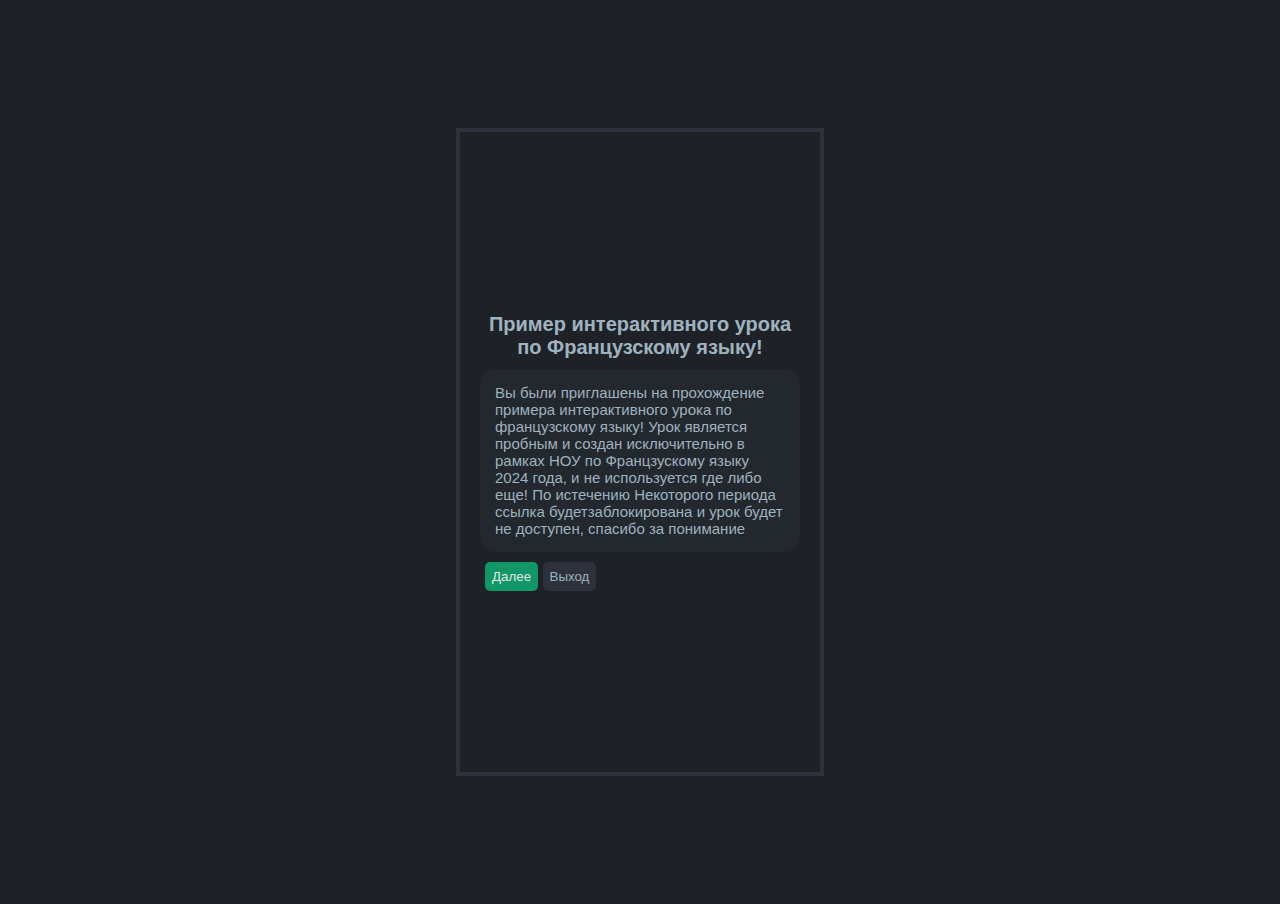
<file: index.html>
<!DOCTYPE html>
<html lang="en">
<head>
    <meta charset="UTF-8">
    <meta name="viewport" content="width=device-width, initial-scale=1.0">
    <title>French Lesson</title>
    <link rel="stylesheet" href="style.css">
</head>
<body>
    <div id="root">
        <div id="content">
            <h1 class="title" style="margin: auto auto;">Пример интерактивного урока по Французскому языку!</h1>
            <p class="lesson-p">
                Вы были приглашены на прохождение примера интерактивного урока по французскому языку! Урок является пробным и создан исключительно в рамках НОУ по Францзускому языку 2024 года, и не используется где либо еще! По истечению Некоторого периода ссылка будетзаблокирована и урок будет не доступен, спасибо за понимание
            </p>
            <div style="padding: 10px;">
                <button class="green-button"><a href="pages/intro.html">Далее</a></button>
                <button class="gray-button" onclick="alert('нет')">Выход</button>
            </div>
        </div>
    </div>
</body>
</html>
</file>
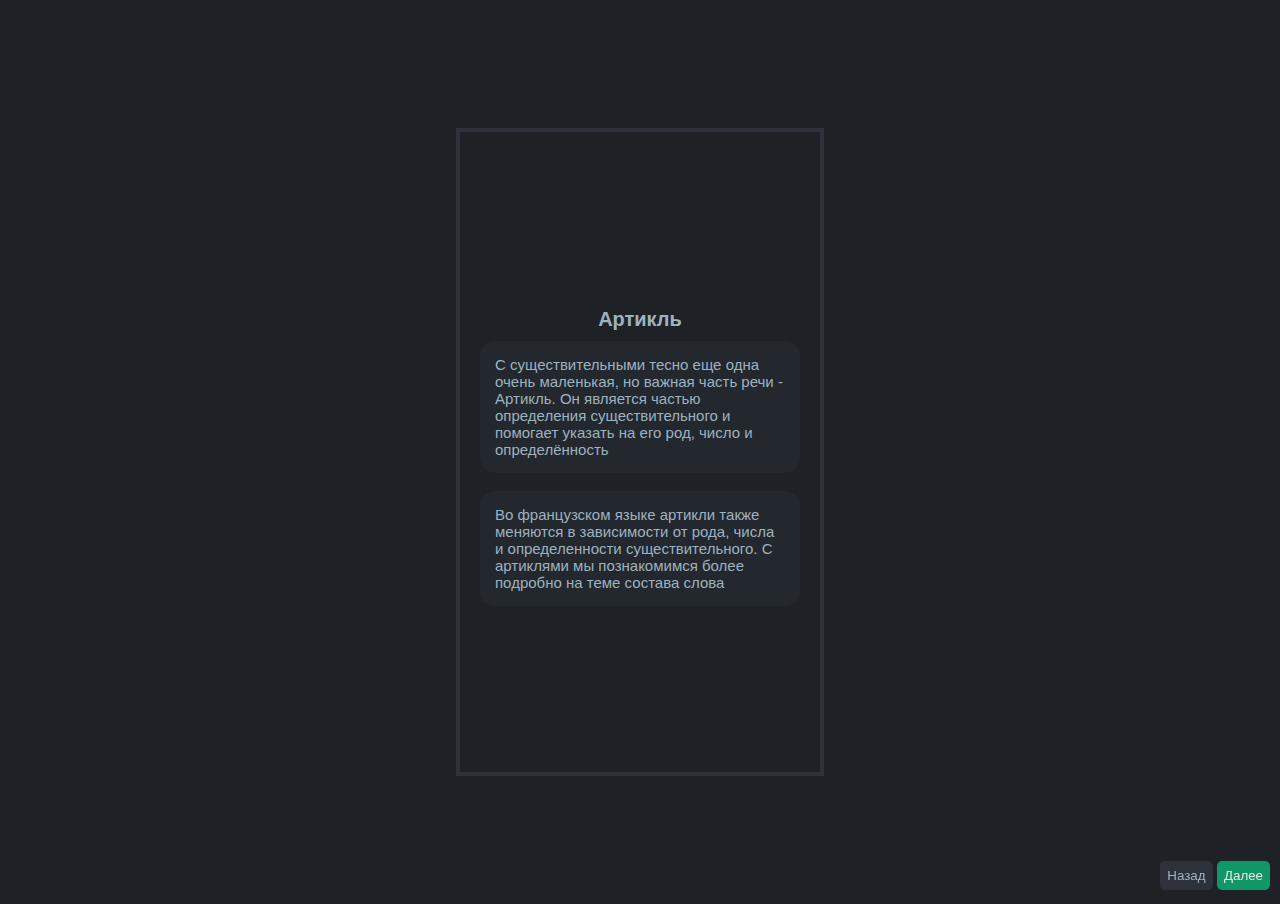
<file: pages/article.html>
<!DOCTYPE html>
<html lang="en">
<head>
    <meta charset="UTF-8">
    <meta name="viewport" content="width=device-width, initial-scale=1.0">
    <title>French Lesson</title>
    <link rel="stylesheet" href="../style.css">
</head>
<body>
    <div id="root">
        <div id="content">
            <h1 class="title" style="margin: auto auto;">Артикль</h1>
            <p class="lesson-p">
                С существительными тесно еще одна очень маленькая, но важная часть речи - Артикль.  Он является частью определения существительного и помогает указать на его род, число и определённость
            </p>
            <br>
            <p class="lesson-p">
                Во французском языке артикли также меняются в зависимости от рода, числа и определенности существительного. С артиклями мы познакомимся более подробно на теме состава слова
            </p>
            <div style="padding: 10px;" class="bottom">
                <button class="gray-button"><a href="./noun.html">Назад</a></button>
                <button class="green-button"><a href="./verb.html">Далее</a></button>
            </div>
        </div>
    </div>
</body>
</html>
</file>
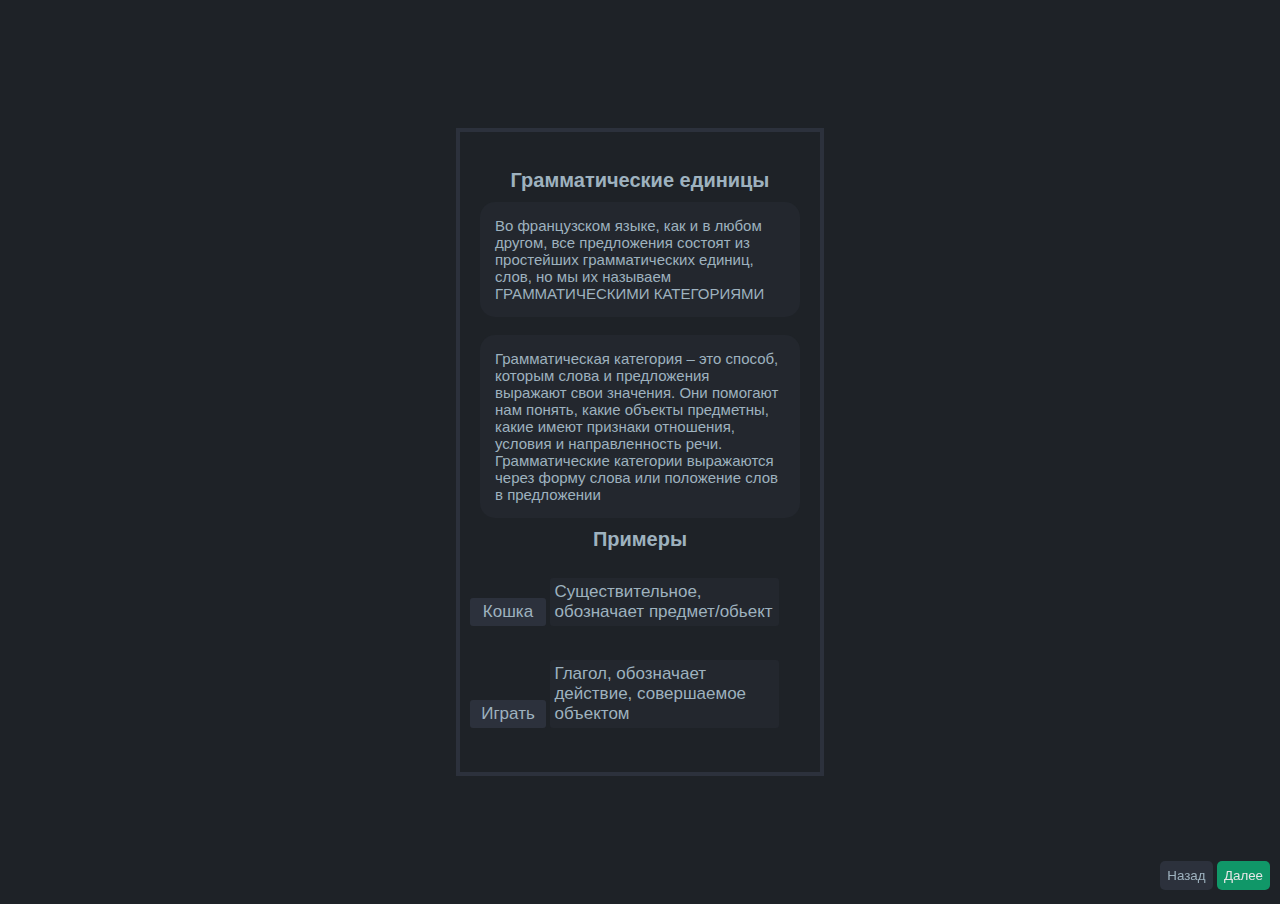
<file: pages/gramm_units.html>
<!DOCTYPE html>
<html lang="en">
<head>
    <meta charset="UTF-8">
    <meta name="viewport" content="width=device-width, initial-scale=1.0">
    <title>French Lesson</title>
    <link rel="stylesheet" href="../style.css">
</head>
<body>
    <div id="root">
        <div id="content">
            <h1 class="title" style="margin: auto auto;">Грамматические единицы</h1>
            <p class="lesson-p">
                Во французском языке, как и в любом другом, все предложения состоят из простейших грамматических единиц, слов, но мы их называем ГРАММАТИЧЕСКИМИ КАТЕГОРИЯМИ
            </p>
            <br>
            <p class="lesson-p">
                Грамматическая категория – это способ, которым слова и предложения выражают свои значения. Они помогают нам понять, какие объекты предметны, какие имеют признаки отношения, условия и направленность речи. Грамматические категории выражаются через форму слова или положение слов в предложении
            </p>
            <h1 class="title" style="margin: auto auto;">Примеры</h1>
            <div style=" padding: 0 10px; flex-direction: column;">
                <div>
                    <p class="new-word">Кошка</p> <p class="explanation">Существительное, обозначает предмет/обьект</p>
                </div>
                <div>
                    <p class="new-word">Играть</p> <p class="explanation">Глагол, обозначает действие, совершаемое объектом</p>
                </div>
            </div>
            <div style="padding: 10px;" class="bottom">
                <button class="gray-button"><a href="./intro.html">Назад</a></button>
                <button class="green-button"><a href="./noun.html">Далее</a></a></button>
            </div>
        </div>
    </div>
</body>
</html>
</file>
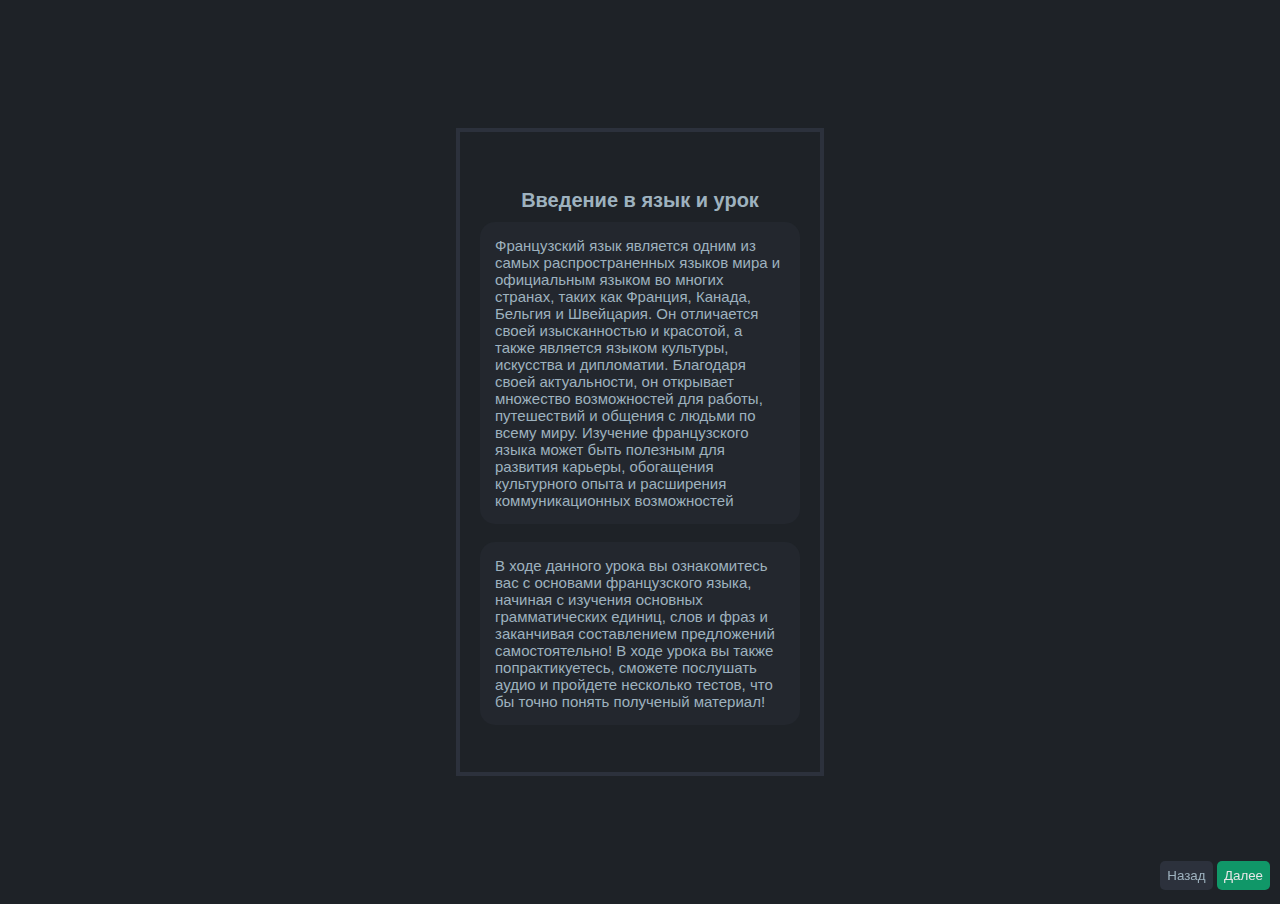
<file: pages/intro.html>
<!DOCTYPE html>
<html lang="en">
<head>
    <meta charset="UTF-8">
    <meta name="viewport" content="width=device-width, initial-scale=1.0">
    <title>French Lesson</title>
    <link rel="stylesheet" href="../style.css">
</head>
<body>
    <div id="root">
        <div id="content">
            <h1 class="title" style="margin: auto auto;">Введение в язык и урок</h1>
            <p class="lesson-p">
                Французский язык является одним из самых распространенных языков мира и официальным языком во многих странах, таких как Франция, Канада, Бельгия и Швейцария. Он отличается своей изысканностью и красотой, а также является языком культуры, искусства и дипломатии. Благодаря своей актуальности, он открывает множество возможностей для работы, путешествий и общения с людьми по всему миру. Изучение французского языка может быть полезным для развития карьеры, обогащения культурного опыта и расширения коммуникационных возможностей
            </p>
            <br>
            <p class="lesson-p">
                В ходе данного урока вы ознакомитесь вас с основами французского языка, начиная с изучения основных грамматических единиц, слов и фраз и заканчивая составлением предложений самостоятельно! В ходе урока вы также попрактикуетесь, сможете послушать аудио и пройдете несколько тестов, что бы точно понять полученый материал!            
            </p>
            <div style="padding: 10px;" class="bottom">
                <button class="gray-button"><a href="../index.html">Назад</a></button>
                <button class="green-button"><a href="./gramm_units.html">Далее</a></button>
            </div>
        </div>
    </div>
</body>
</html>
</file>
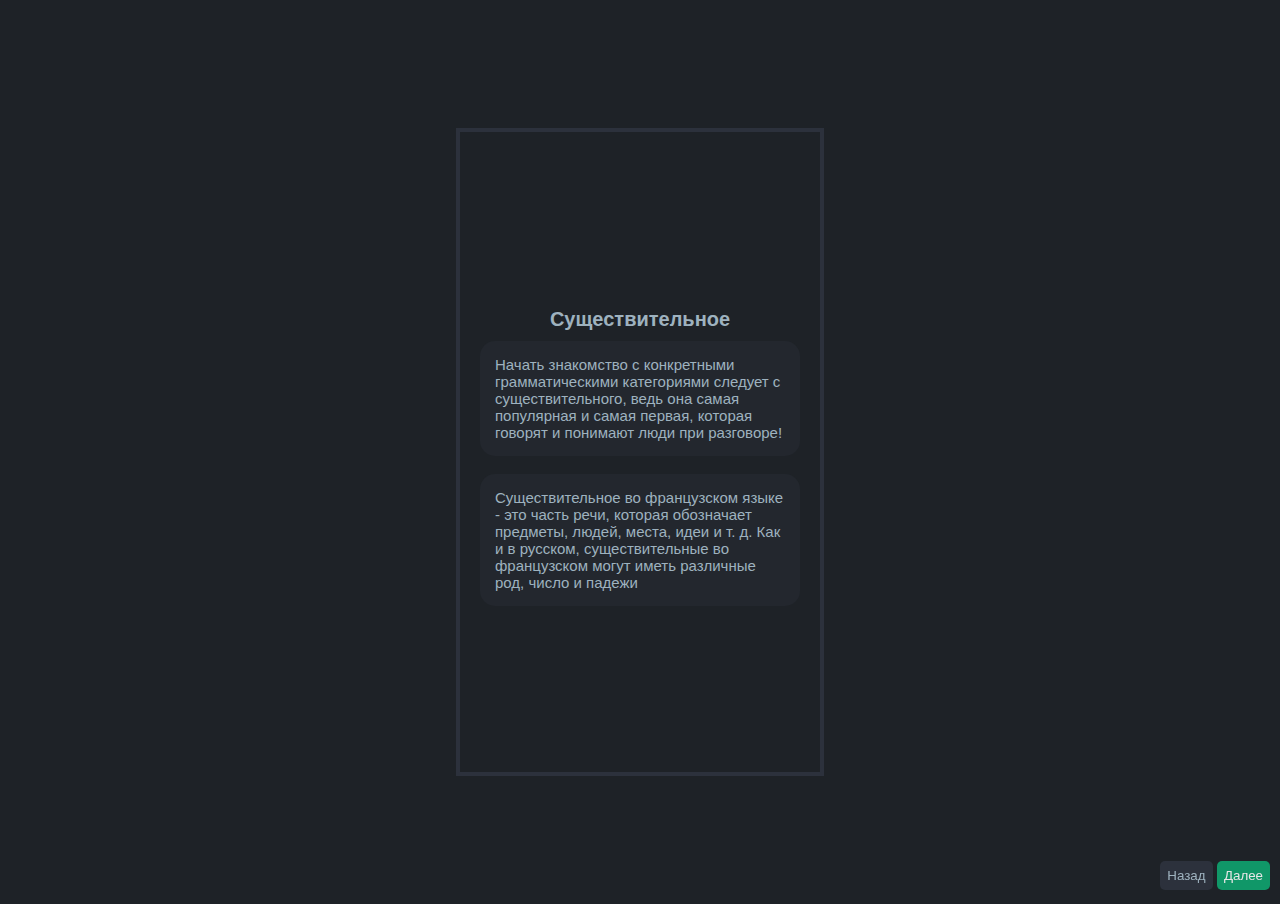
<file: pages/noun.html>
<!DOCTYPE html>
<html lang="en">
<head>
    <meta charset="UTF-8">
    <meta name="viewport" content="width=device-width, initial-scale=1.0">
    <title>French Lesson</title>
    <link rel="stylesheet" href="../style.css">
</head>
<body>
    <div id="root">
        <div id="content">
            <h1 class="title" style="margin: auto auto;">Существительное</h1>
            <p class="lesson-p">
                Начать знакомство с конкретными грамматическими категориями следует с существительного, ведь она самая популярная и самая первая, которая говорят и понимают люди при разговоре!
            </p>
            <br>
            <p class="lesson-p">
                Существительное во французском языке - это часть речи, которая обозначает предметы, людей, места, идеи и т. д. Как и в русском, существительные во французском могут иметь различные род, число и падежи
            </p>
            <div style="padding: 10px;" class="bottom">
                <button class="gray-button"><a href="./gramm_units.html">Назад</a></button>
                <button class="green-button"><a href="./article.html">Далее</a></button>
            </div>
        </div>
    </div>
</body>
</html>
</file>
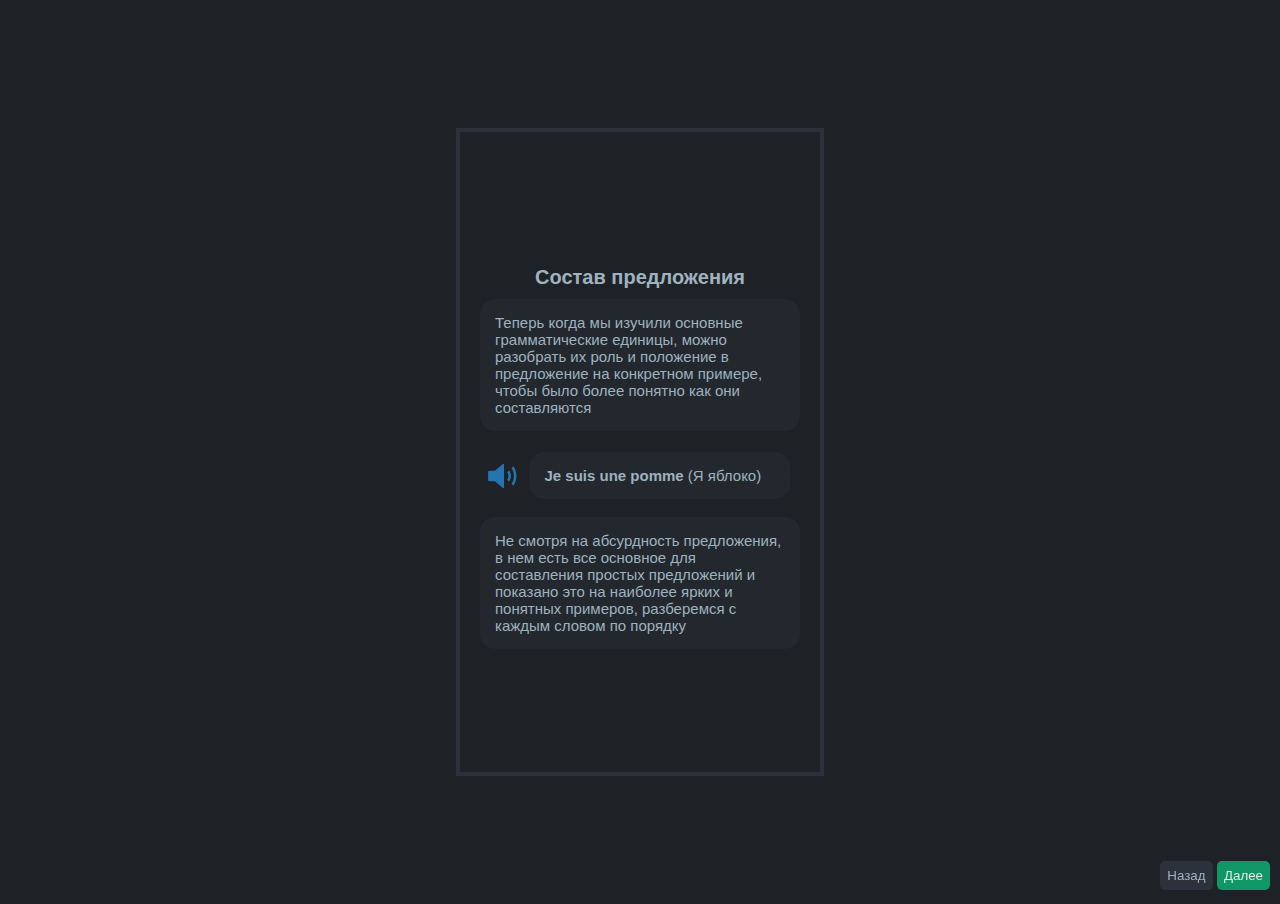
<file: pages/offer.html>
<!DOCTYPE html>
<html lang="en">
<head>
    <meta charset="UTF-8">
    <meta name="viewport" content="width=device-width, initial-scale=1.0">
    <title>French Lesson</title>
    <link rel="stylesheet" href="../style.css">
</head>
<body>
    <script src="../main.js"></script>
    <div id="root">
        <div id="content">
            <h1 class="title" style="margin: auto auto;">Состав предложения</h1>
            <p class="lesson-p">
                Теперь когда мы изучили основные грамматические единицы, можно разобрать их роль и положение в предложение на конкретном примере, чтобы было более понятно как они составляются
            </p> 
            <div>
                <button class="audio-button" style="padding: 10px 0 10px 10px;" onclick="playAudio('../web/phrase.mp3')">
                    <img src="../web/audio.svg" class="audio-icon" style="position: relative; top: 15px;">
                </button>

                <p class="lesson-p" style="display: inline-block; width: 70%;"><b>Je suis une pomme</b> (Я яблоко)</p>
            </div>
            <br>
            <p class="lesson-p">
                Не смотря на абсурдность предложения, в нем есть все основное для составления простых предложений и показано это на наиболее ярких и понятных примеров, разберемся с каждым словом по порядку            
            </p>
            <div style="padding: 10px;" class="bottom">
                <button class="gray-button"><a href="./test_1.html">Назад</a></button>
                <button class="green-button"><a href="./offer_1.html">Далее</a></button>
            </div>
        </div>
    </div>
</body>
</html>
</file>
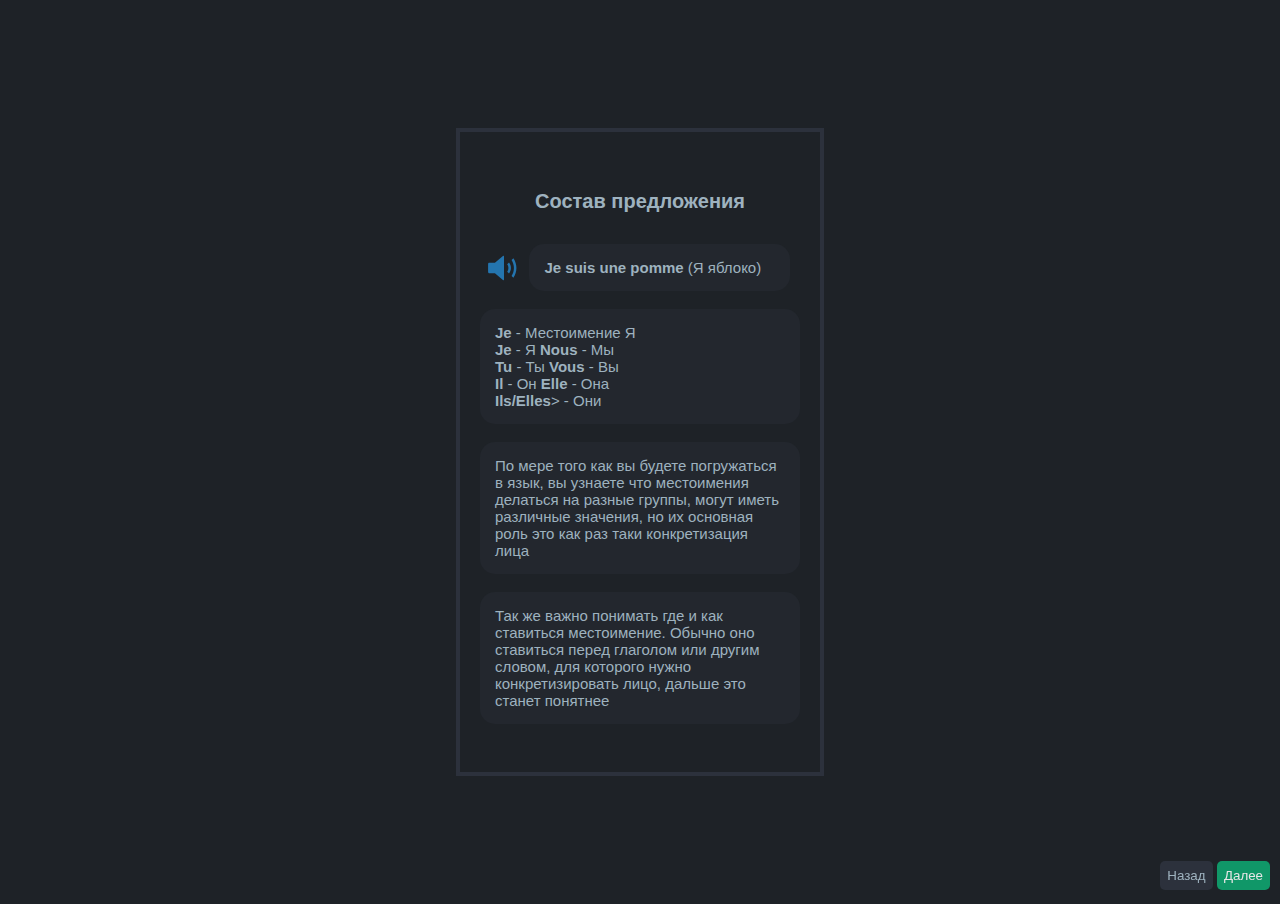
<file: pages/offer_1.html>
<!DOCTYPE html>
<html lang="en">
<head>
    <meta charset="UTF-8">
    <meta name="viewport" content="width=device-width, initial-scale=1.0">
    <title>French Lesson</title>
    <link rel="stylesheet" href="../style.css">
</head>
<body>
    <script src="../main.js"></script>
    <div id="root">
        <div id="content">
            <h1 class="title" style="margin: auto auto;">Состав предложения</h1>
            <div>
                <button class="audio-button" style="padding: 10px 0 10px 10px;" onclick="playAudio('../web/phrase.mp3')">
                    <img src="../web/audio.svg" class="audio-icon" style="position: relative; top: 15px;">
                </button>

                <p class="lesson-p" style="display: inline-block; width: 70%;"><b>Je suis une pomme</b> (Я яблоко)</p>
            </div>
            <br>
            <p class="lesson-p">
                <b>Je</b> - Местоимение Я
                <br>
                <b>Je</b> - Я <b>Nous</b> - Мы
                <br>
                <b>Tu</b> - Ты <b>Vous</b> - Вы
                <br>
                <b>Il</b> - Он <b>Elle</b> - Она
                <br>
                <b>Ils/Elles</b>> - Они
            </p>
            <br>
            <p class="lesson-p">
                По мере того как вы будете погружаться в язык, вы узнаете что местоимения делаться на разные группы, могут иметь различные значения, но их основная роль это как раз таки конкретизация лица
            </p>
            <br>
            <p class="lesson-p">
                Так же важно понимать где и как ставиться местоимение. Обычно оно ставиться перед глаголом или другим словом, для которого нужно конкретизировать лицо, дальше это станет понятнее
            </p>
            <div style="padding: 10px;" class="bottom">
                <button class="gray-button"><a href="./offer.html">Назад</a></button>
                <button class="green-button"><a href="./offer_2.html">Далее</a></button>
            </div>
        </div>
    </div>
</body>
</html>
</file>
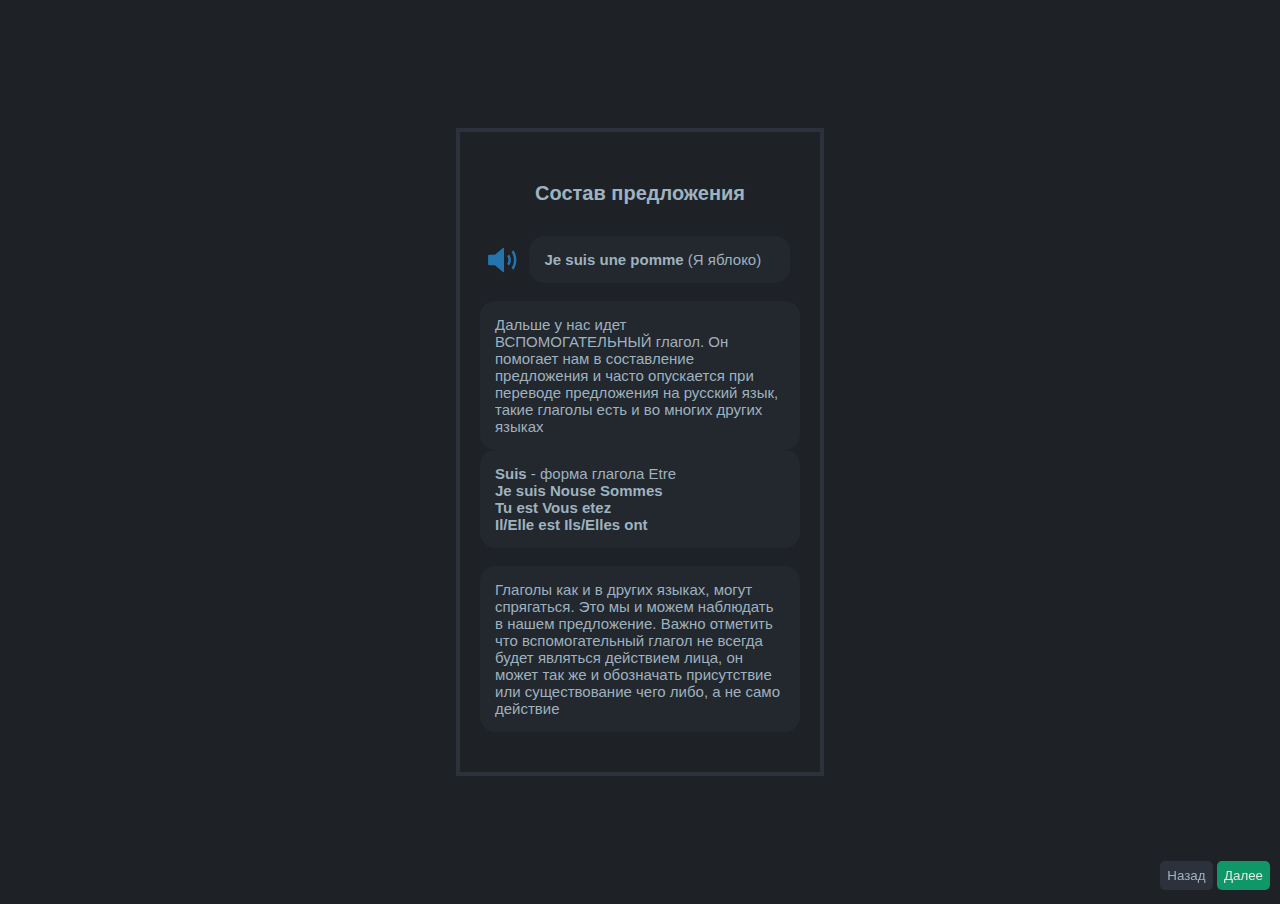
<file: pages/offer_2.html>
<!DOCTYPE html>
<html lang="en">
<head>
    <meta charset="UTF-8">
    <meta name="viewport" content="width=device-width, initial-scale=1.0">
    <title>French Lesson</title>
    <link rel="stylesheet" href="../style.css">
</head>
<body>
    <script src="../main.js"></script>
    <div id="root">
        <div id="content">
            <h1 class="title" style="margin: auto auto;">Состав предложения</h1>
            <div>
                <button class="audio-button" style="padding: 10px 0 10px 10px;" onclick="playAudio('../web/phrase.mp3')">
                    <img src="../web/audio.svg" class="audio-icon" style="position: relative; top: 15px;">
                </button>

                <p class="lesson-p" style="display: inline-block; width: 70%;"><b>Je suis une pomme</b> (Я яблоко)</p>
            </div>
            <br>
            <p class="lesson-p">
                Дальше у нас идет ВСПОМОГАТЕЛЬНЫЙ глагол. Он помогает нам в составление предложения и часто опускается при переводе предложения на русский язык, такие глаголы есть и во многих других языках
            </p>
            <p class="lesson-p">
                <b>Suis</b> - форма глагола Etre <br>
                <b>Je suis Nouse Sommes <br>
                   Tu est  Vous etez <br>
                   Il/Elle est Ils/Elles ont <br>
                </b>
            </p>
            <br>
            <p class="lesson-p">
                Глаголы как и в других языках, могут спрягаться. Это мы и можем наблюдать в нашем предложение. Важно отметить что вспомогательный глагол не всегда будет являться действием лица, он может так же и обозначать присутствие или существование чего либо, а не само действие 
            </p>
            <div style="padding: 10px;" class="bottom">
                <button class="gray-button"><a href="./offer_1.html">Назад</a></button>
                <button class="green-button"><a href="./offer_3.html">Далее</a></button>
            </div>
        </div>
    </div>
</body>
</html>
</file>
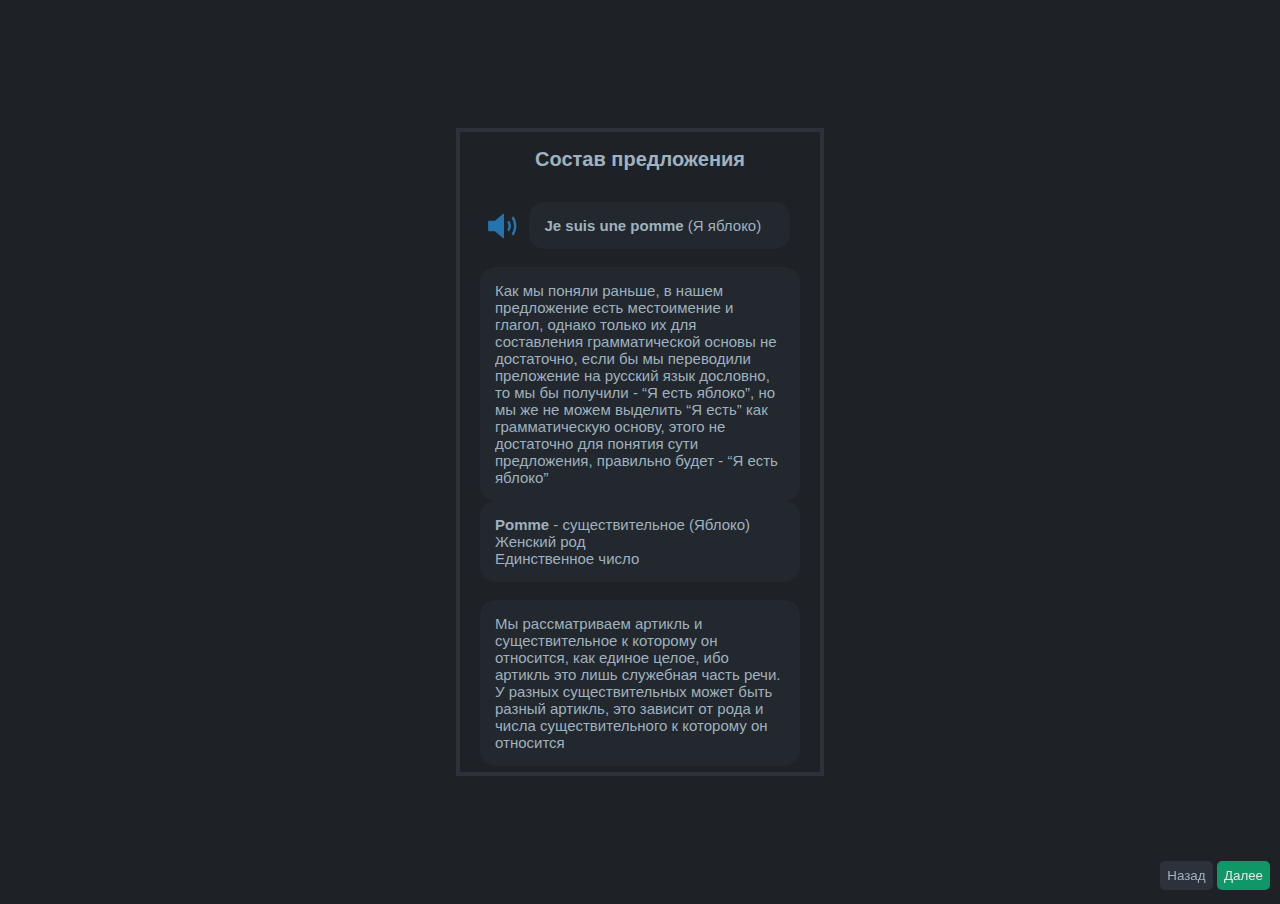
<file: pages/offer_3.html>
<!DOCTYPE html>
<html lang="en">
<head>
    <meta charset="UTF-8">
    <meta name="viewport" content="width=device-width, initial-scale=1.0">
    <title>French Lesson</title>
    <link rel="stylesheet" href="../style.css">
</head>
<body>
    <script src="../main.js"></script>
    <div id="root">
        <div id="content">
            <h1 class="title" style="margin: auto auto;">Состав предложения</h1>
            <div>
                <button class="audio-button" style="padding: 10px 0 10px 10px;" onclick="playAudio('../web/phrase.mp3')">
                    <img src="../web/audio.svg" class="audio-icon" style="position: relative; top: 15px;">
                </button>

                <p class="lesson-p" style="display: inline-block; width: 70%;"><b>Je suis une pomme</b> (Я яблоко)</p>
            </div>
            <br>
            <p class="lesson-p">
                Как мы поняли раньше, в нашем предложение есть местоимение и глагол, однако только их для составления грамматической основы не достаточно, если бы мы переводили преложение на русский язык дословно, то мы бы получили - “Я есть яблоко”, но мы же не можем выделить “Я есть” как грамматическую основу, этого не достаточно для понятия сути предложения, правильно будет - “Я есть яблоко”
            </p>
            <p class="lesson-p">
                <b>Pomme</b> - существительное (Яблоко) <br>
                Женский род <br>
                Единственное число
            </p>
            <br>
            <p class="lesson-p">
                Мы рассматриваем артикль и существительное к которому он относится, как единое целое, ибо артикль это лишь служебная часть речи.
У разных существительных может быть разный артикль, это зависит от рода и числа существительного к которому он относится </p>
            <div style="padding: 10px;" class="bottom">
                <button class="gray-button"><a href="./offer_2.html">Назад</a></button>
                <button class="green-button"><a href="./test_2.html">Далее</a></button>
            </div>
        </div>
    </div>
</body>
</html>
</file>
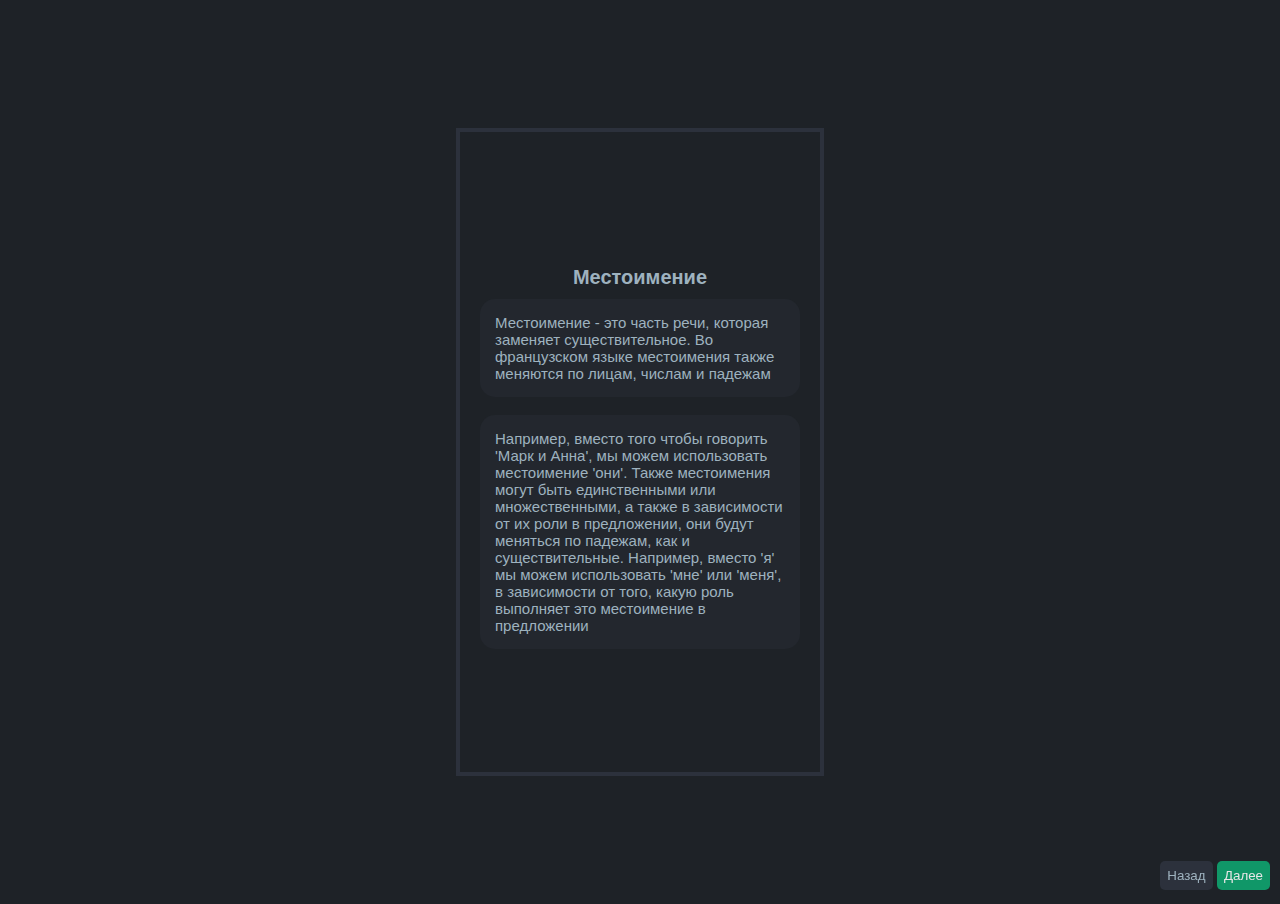
<file: pages/pronoun.html>
<!DOCTYPE html>
<html lang="en">
<head>
    <meta charset="UTF-8">
    <meta name="viewport" content="width=device-width, initial-scale=1.0">
    <title>French Lesson</title>
    <link rel="stylesheet" href="../style.css">
</head>
<body>
    <div id="root">
        <div id="content">
            <h1 class="title" style="margin: auto auto;">Местоимение</h1>
            <p class="lesson-p">
                Местоимение - это часть речи, которая заменяет существительное. Во французском языке местоимения также меняются по лицам, числам и падежам
            </p>
            <br>
            <p class="lesson-p">
                Например, вместо того чтобы говорить 'Марк и Анна', мы можем использовать местоимение 'они'. 

Также местоимения могут быть единственными или множественными, а также в зависимости от их роли в предложении, они будут меняться по падежам, как и существительные. Например, вместо 'я' мы можем использовать 'мне' или 'меня', в зависимости от того, какую роль выполняет это местоимение в предложении
            </p>
            <div style="padding: 10px;" class="bottom">
                <button class="gray-button"><a href="./verb.html">Назад</a></button>
                <button class="green-button"><a href="./test_1.html">Далее</a></button>
            </div>
        </div>
    </div>
</body>
</html>
</file>
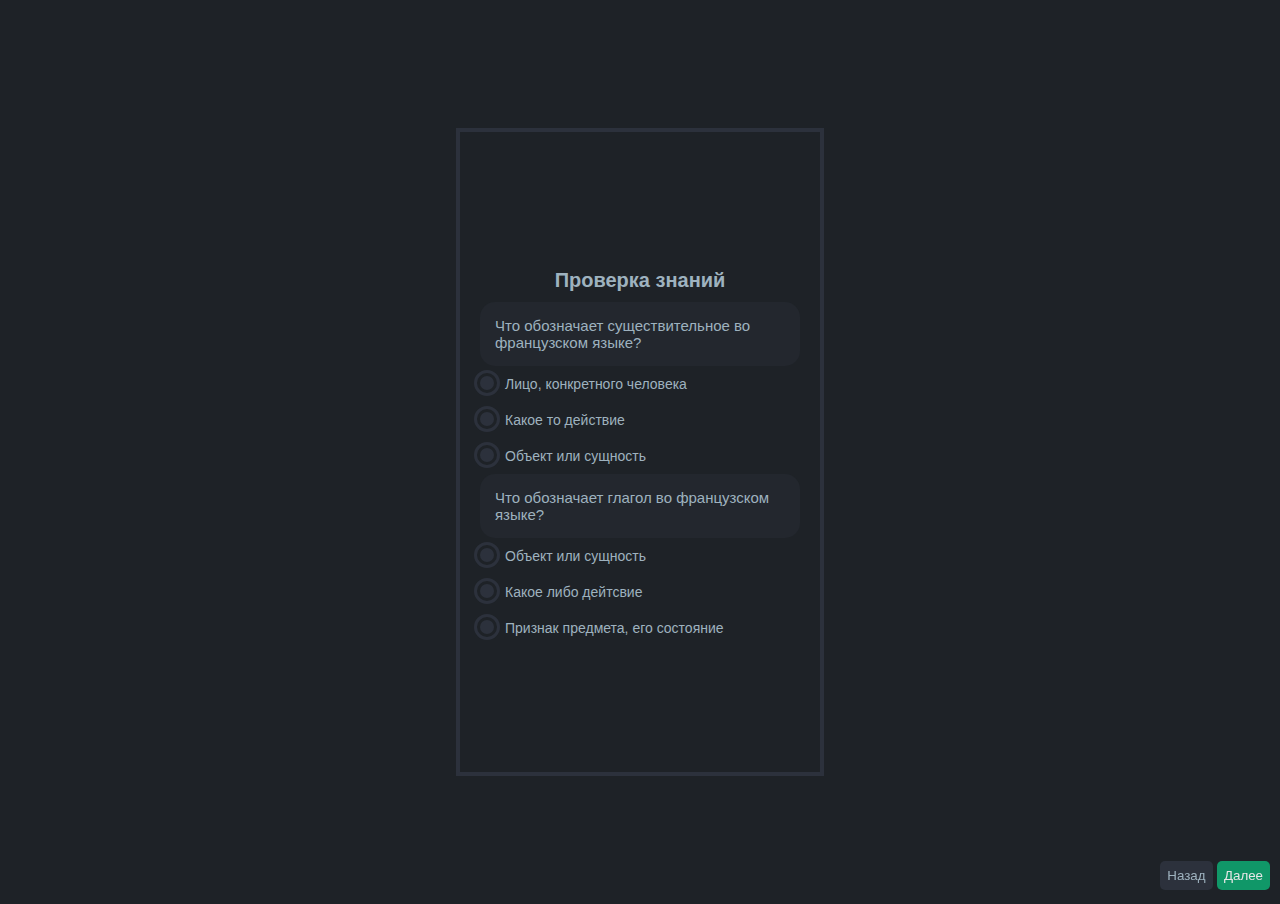
<file: pages/test_1.html>
<!DOCTYPE html>
<html lang="en">
<head>
    <meta charset="UTF-8">
    <meta name="viewport" content="width=device-width, initial-scale=1.0">
    <title>French Lesson</title>
    <link rel="stylesheet" href="../style.css">
</head>
<body>
    <script>
        function check() {
            const correct1 = document.getElementById('correct1');
            const correct2 = document.getElementById('correct2');

            if (correct1.checked){
                if (correct2.checked){
                    window.location.href = './offer.html';
                }
            }
        }
    </script>
    <div id="root">
        <div id="content">
            <h1 class="title" style="margin: auto auto;">Проверка знаний</h1>
            <p class="lesson-p">
                Что обозначает существительное во французском языке?
            </p>
            <form name="form_1">
                <input type="radio" name="answer1" value="answer1" class="form_radio wrong">
                <label for="answer1">Лицо, конкретного человека</label><br>
                <input type="radio" name="answer1" value="answer2" class="form_radio wrong">
                <label for="answer2">Какое то действие</label><br>
                <input type="radio" name="answer1" value="answer3" class="form_radio" id="correct2">
                <label for="answer3">Объект или сущность</label><br>
            </form>
            <p class="lesson-p">
                Что обозначает глагол во французском языке?
            </p>
            <form name="form_2">
                <input type="radio" name="answer1" value="answer1" class="form_radio wrong">
                <label for="answer1">Объект или сущность</label><br>
                <input type="radio" name="answer1" value="answer2" class="form_radio" id="correct1">
                <label for="answer2">Какое либо дейтсвие</label><br>
                <input type="radio" name="answer1" value="answer3" class="form_radio wrong">
                <label for="answer3">Признак предмета, его состояние</label><br>
            </form>
            <div style="padding: 10px;" class="bottom">
                <button class="gray-button"><a href="./pronoun.html">Назад</a></button>
                <button class="green-button" onclick="check()">Далее</a></button>
            </div>
        </div>
    </div>
</body>
</html>
</file>
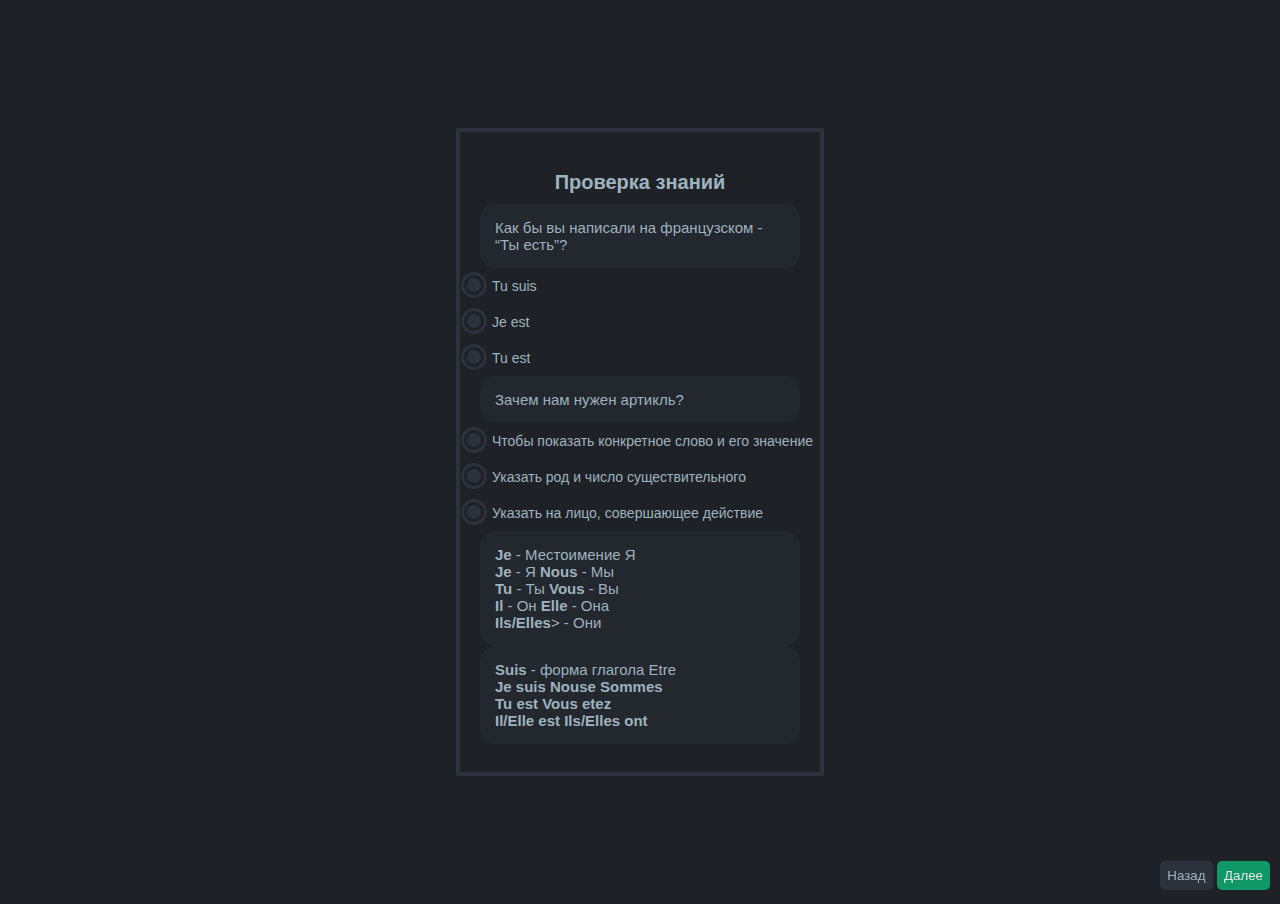
<file: pages/test_2.html>
<!DOCTYPE html>
<html lang="en">
<head>
    <meta charset="UTF-8">
    <meta name="viewport" content="width=device-width, initial-scale=1.0">
    <title>French Lesson</title>
    <link rel="stylesheet" href="../style.css">
</head>
<body>
    <div id="root">
        <div id="content">
            <h1 class="title" style="margin: auto auto;">Проверка знаний</h1>
            <p class="lesson-p">
                Как бы вы написали на французском - “Ты есть”?
            </p>
            <form name="form_1">
                <input type="radio" name="answer1" value="answer1" class="form_radio wrong">
                <label for="answer1">Tu suis</label><br>
                <input type="radio" name="answer1" value="answer2" class="form_radio wrong">
                <label for="answer2">Je est</label><br>
                <input type="radio" name="answer1" value="answer3" class="form_radio" id="correct2">
                <label for="answer3">Tu est</label><br>
            </form>
            <p class="lesson-p">
                Зачем нам нужен артикль?
            </p>
            <form name="form_2">
                <input type="radio" name="answer1" value="answer1" class="form_radio wrong">
                <label for="answer1">Чтобы показать конкретное слово и его значение</label><br>
                <input type="radio" name="answer1" value="answer2" class="form_radio" id="correct1">
                <label for="answer2">Указать род и число существительного</label><br>
                <input type="radio" name="answer1" value="answer3" class="form_radio wrong">
                <label for="answer3">Указать на лицо, совершающее действие</label><br>
            </form>
            <p class="lesson-p">
                <b>Je</b> - Местоимение Я
                <br>
                <b>Je</b> - Я <b>Nous</b> - Мы
                <br>
                <b>Tu</b> - Ты <b>Vous</b> - Вы
                <br>
                <b>Il</b> - Он <b>Elle</b> - Она
                <br>
                <b>Ils/Elles</b>> - Они
            </p>
            <p class="lesson-p">
                <b>Suis</b> - форма глагола Etre <br>
                <b>Je suis Nouse Sommes <br>
                   Tu est  Vous etez <br>
                   Il/Elle est Ils/Elles ont <br>
                </b>
            </p>
            <div style="padding: 10px;" class="bottom">
                <button class="gray-button"><a href="./pronoun.html">Назад</a></button>
                <button class="green-button">Далее</a></button>
            </div>
        </div>
    </div>
</body>
</html>
</file>
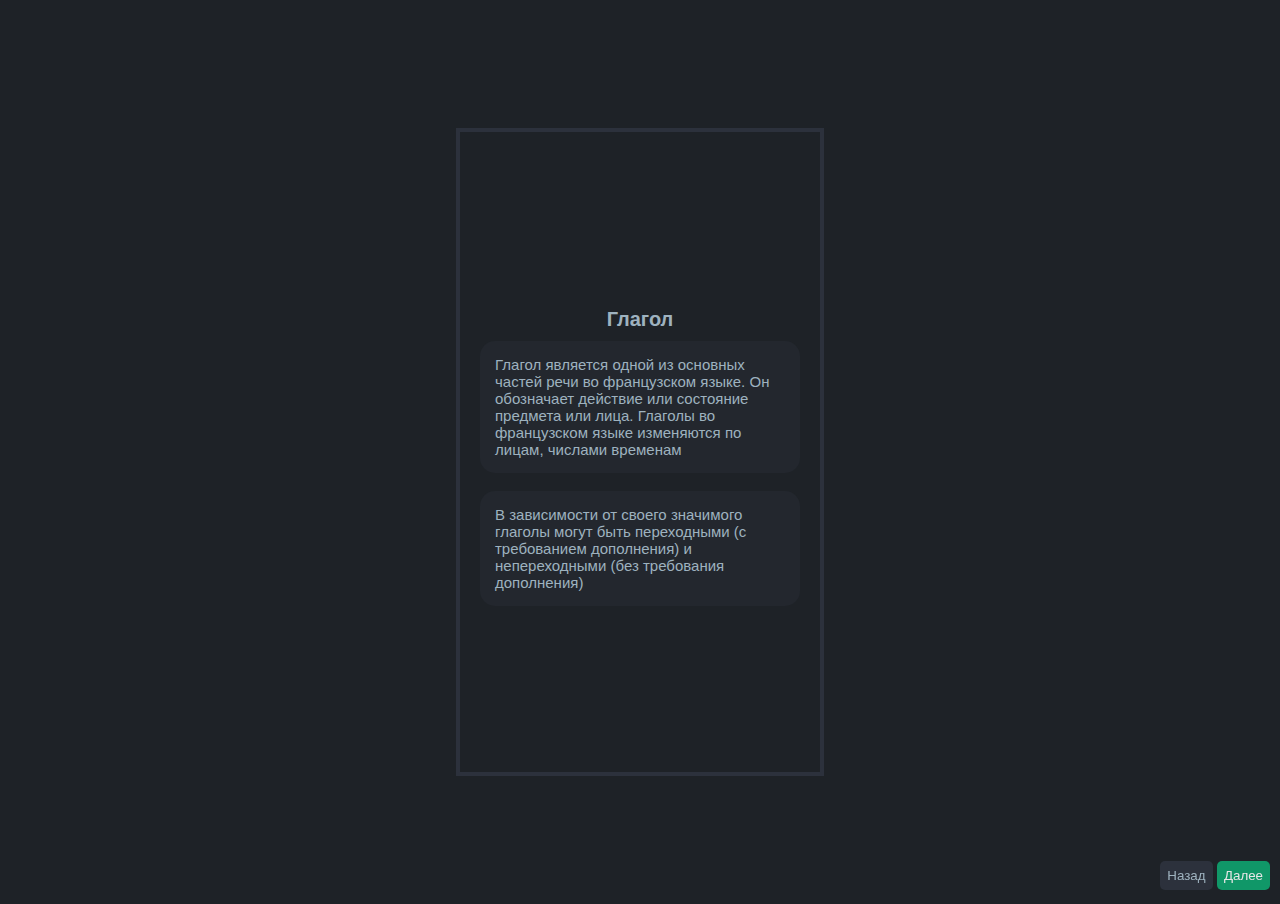
<file: pages/verb.html>
<!DOCTYPE html>
<html lang="en">
<head>
    <meta charset="UTF-8">
    <meta name="viewport" content="width=device-width, initial-scale=1.0">
    <title>French Lesson</title>
    <link rel="stylesheet" href="../style.css">
</head>
<body>
    <div id="root">
        <div id="content">
            <h1 class="title" style="margin: auto auto;">Глагол</h1>
            <p class="lesson-p">
                Глагол является одной из основных частей речи во французском языке. Он обозначает действие или состояние предмета или лица. Глаголы во французском языке изменяются по лицам, числами временам
            </p>
            <br>
            <p class="lesson-p">
                В зависимости от своего значимого глаголы могут быть переходными (с требованием дополнения) и непереходными (без требования дополнения)
            </p>
            <div style="padding: 10px;" class="bottom">
                <button class="gray-button"><a href="./article.html">Назад</a></button>
                <button class="green-button"><a href="./pronoun.html">Далее</a></button>
            </div>
        </div>
    </div>
</body>
</html>
</file>
<file: style.css>
html, body {
    user-select: none;
    padding: 0;
    margin: 0;
    font-family: 'Archivo', sans-serif;
    color: #9EB2BF;
    background-color: #1E2227;
}

* {
    -webkit-tap-highlight-color: transparent;
}
a{
    text-decoration: none; 
}

.green-button a{
    color: #E6E6E6;
}
.gray-button a{
    color: #9EB2BF;
}


@font-face {
    font-family: 'Archivo Black';
    src: url("web/ArchivoBlack-Regular.ttf");
}


#root{
    width: 100vw;
    min-width: 360px;
    height: 88.3vh;
    min-height: 640px;
    background: #1E2227;
    display: flex;
    flex-direction: column;
    align-items: center;
    justify-content: center;
    border: 4px solid #2C313C;
    width: min-content;
    height: min-content;
    margin: 10% auto;
}

#content{
    display: inline-flex;
    flex-direction: column;
}

.bottom{
    bottom: 0;
    right: 0;
    position: fixed;
}

h1{
    font-size: 20px;
}

.title{
    width: 310px;
    margin: 0 auto;
    text-align: center;
    padding: 10px;
}

.lesson-p{
    background-color: #23272E;
    font-size: 15px;
    margin: 0 auto;
    border-radius: 15px;
    padding: 15px;
    max-width: 290px;
    width: 100%;
    display: block;
}

.green-button{
    background-color: #109768;
    color: #E6E6E6;
    border-radius: 5px;
    padding: 7px;
    border: none;
}

.green-button:active{
    transform: scale(0.96);
    background-color: #16a372;
    transition: 0.1s;
}

.gray-button:active{
    transform: scale(0.98);
    background-color: #282d35;
    transition: 0.1s;
}

.gray-button{
    background-color: #2C313C;
    color: #9EB2BF;
    border-radius: 5px;
    padding: 7px;
    border: none;
}

.new-word{
    font-size: 17px;
    background-color: #2C313C;
    border-radius: 3px;
    display: inline-block;
    text-align: center;
    width: 20%;
    padding: 4px;
}

.explanation{
    font-size: 17px;
    background-color: #23272E;
    border-radius: 3px;
    display: inline-block;
    width: 65%;
    padding: 4px;
}

input[type="radio"] {
    opacity: 0;
    position: absolute;
    z-index: 1;
}
  
label {
    display: inline-block;
    position: relative;
    padding-left: 25px;
    margin-right: 15px;
    cursor: pointer;
    font-family: Arial, sans-serif;
    font-size: 14px;
    padding: 10px;
    left: 20px;
}
  
label:before {
    content: "";
    display: inline-block;
    position: absolute;
    top: 4px;
    left: -21px;
    width: 20px;
    height: 20px;
    border: 3px solid #2C313C;
    border-radius: 50%;
    background-color: #1E2227;
}

label:after {
    content: "";
    position: absolute;
    top: 10px;
    left: -15px;
    width: 14px;
    height: 14px;
    border-radius: 50%;
    background: #2C313C;
}

input[type="radio"].wrong:checked + label:before {
    content: "";
    border: 3px solid #FF4136;
}

input[type="radio"].wrong:checked + label:after {
    content: "";
    position: absolute;
    top: 10px;
    left: -15px;
    width: 14px;
    height: 14px;
    border-radius: 50%;
    background: #FF4136;
}

input[type="radio"]:not(.wrong):checked + label:before {
    content: "";
    border: 3px solid #109768;
}

input[type="radio"]:not(.wrong):checked + label:after {
    content: "";
    position: absolute;
    top: 10px;
    left: -15px;
    width: 14px;
    height: 14px;
    border-radius: 50%;
    background: #109768;
}

button.audio-button{
    background: none;
    border: none;
    display: inline-block;
}


button.info-button{
    background: none;
    border: none;
    display: inline-block;
}

button.audio-button:active{
    .audio-icon{
        transform: scale(0.9);
        transition: 0.1s;
    }
}

button.info-button:active{
    .info-icon{
        transform: scale(0.9);
        transition: 0.1s;
    }
}
</file>
